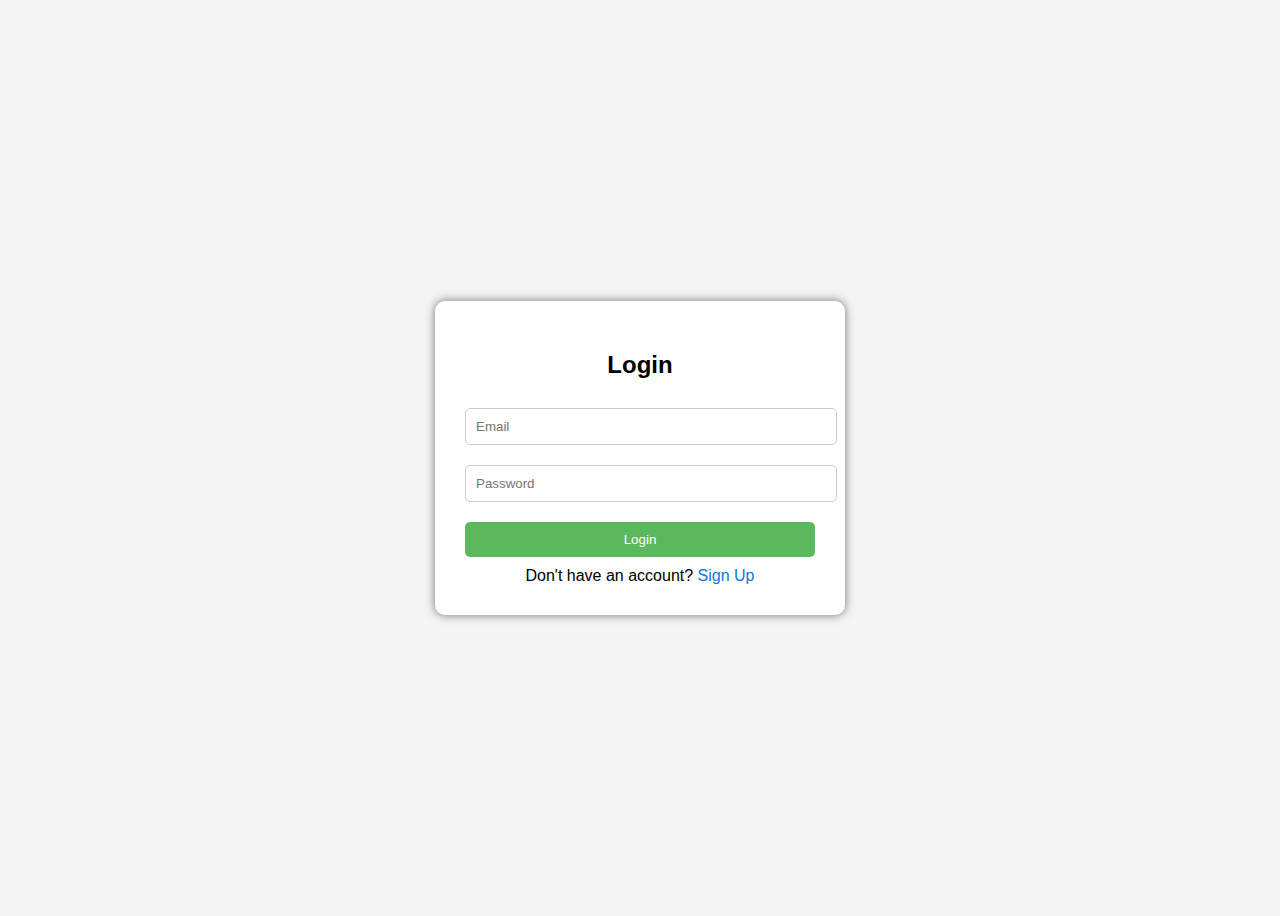
<file: TSP PROJECT/login.html>
<!DOCTYPE html>
<html lang="en">
<head>
  <meta charset="UTF-8">
  <title>Login</title>
  <link rel="stylesheet" href="style.css">
</head>
<body>

<div class="container">
  <!-- Login Form -->
  <div id="loginForm">
    <h2>Login</h2>
    <form>
      <input type="email" placeholder="Email" required>
      <input type="password" placeholder="Password" required>
      <button type="submit">Login</button>
    </form>
    <div class="toggle-link">
      Don't have an account? <a href="signup.html">Sign Up</a>
    </div>
  </div>
</div>
</body>
</html>
</file>
<file: TSP PROJECT/style.css>
/* style.css */

body {
    font-family: Arial, sans-serif;
    background-color: #f4f4f4;
    display: flex;
    justify-content: center;
    align-items: center;
    height: 100vh;
  }

  .Image{
    margin-left: 36%;
    box-shadow: 0 0 5px rgba(17, 17, 17, 0.577);
    width: 100px;
  }

  .container {
    background-color: #fff;
    padding: 30px 30px;
    border-radius: 10px;
    box-shadow: 0px 0px 10px rgba(17, 17, 17, 0.577);
    width: 350px;
  }
  
  h2 {
    text-align: center;
  }
  
  input[type="text"], input[type="email"], input[type="password"], input[type="tel"], input[type="country"] {
    width: 100%;
    padding: 10px;
    margin: 10px 0;
    border: 1px solid #ccc;
    border-radius: 5px;
  }
  
  button {
    width: 100%;
    padding: 10px;
    margin-top: 10px;
    background-color: #5cb85c;
    border: none;
    color: white;
    border-radius: 5px;
    cursor: pointer;
  }
  
  .toggle-link {
    text-align: center;
    margin-top: 10px;
  }
  
  .toggle-link a {
    color: #0e75e3;
    cursor: pointer;
    text-decoration: none;
  }
  
  .toggle-link a:hover {
    text-decoration: underline;
  }
  
  .hidden {
    display: none;
  }
</file>
